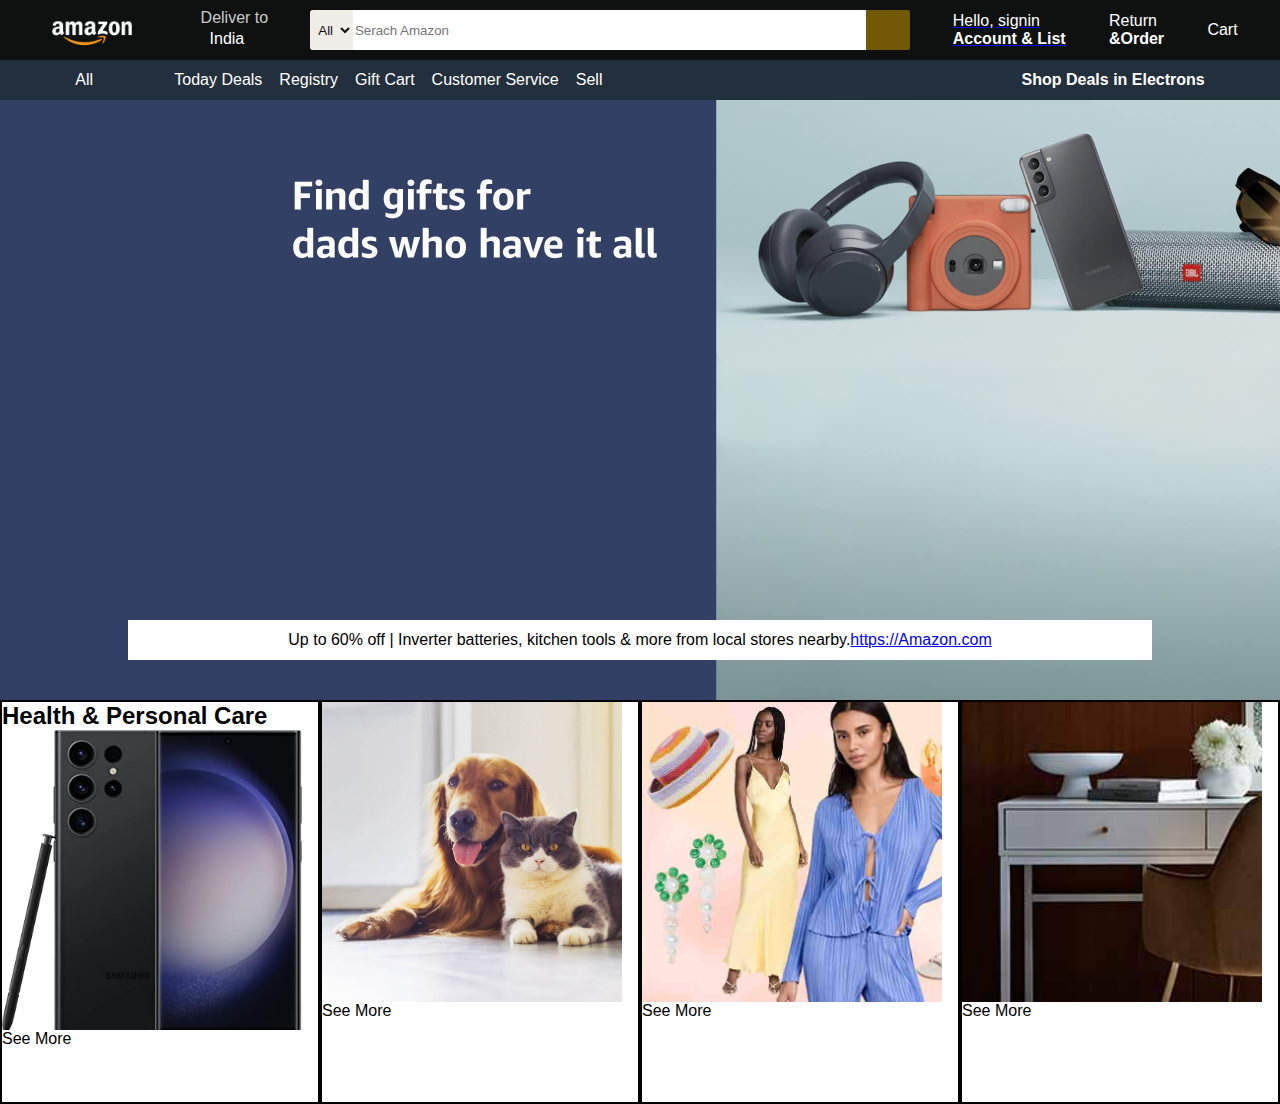
<file: index.html>
<!DOCTYPE html>
<html lang="en">
<head>
    <meta charset="UTF-8">
    <meta name="viewport" content="width=device-width, initial-scale=1.0">
    <title>Amazon</title>

    <link rel="stylesheet" href="https://cdnjs.cloudflare.com/ajax/libs/font-awesome/6.6.0/css/all.min.css" integrity="sha512-Kc323vGBEqzTmouAECnVceyQqyqdsSiqLQISBL29aUW4U/M7pSPA/gEUZQqv1cwx4OnYxTxve5UMg5GT6L4JJg==" crossorigin="anonymous" referrerpolicy="no-referrer" />
    <link rel="stylesheet" href="style.css">
</head>
<body>

    <div class="navbar">
        <div class="nav-logo border">
            <div class="amazon-logo"></div>
        </div>

        <div class="nav-address border">
            <div class="box1">
                <i class="fa-solid fa-location-dot"></i>

            </div>
            <div class="box2">
                <p class="add-frist">Deliver to</p>
                <div class="add-icon">
                    <p class="add-second">India</p>
                </div>
            </div>
        </div>

        <div class="nav-search">
            <select class="search-select">
                <option>All</option>
            </select>
            <input placeholder="Serach Amazon" class="search-input">
            <div class="search-icon border"><i class="fa-solid fa-magnifying-glass"></i></div>
        </div>

       <a href="./login.html">
            <div class="nav-signin border">
                <p>Hello, signin</p>
                <p class="nav-account">Account & List</p>
            </div>
        </a>

        <div class="nav-return border">
            <p>Return</p>
            <p class="nav-order">&Order</p>
        </div>

        <div class="nav-cart border">
            <i class="fa-solid fa-cart-shopping"></i>
            <p>Cart</p>
        </div>

    </div>
    



    <div class="panel">
        
        <div class="panel-all border">
            <i class="fa-solid fa-bars"></i>
            <p>All</p>
        </div>
        <div class="panel-oops">
            <p class="border">Today Deals</p>
            <p class="border">Registry</p>
            <p class="border">Gift Cart</p>
            <p class="border">Customer Service</p>
            <p class="border">Sell</p>
        </div>
        <div class="panel-deals border">
            <p>Shop Deals in Electrons</p>
        </div>
        
    </div>


    <div class="hero-section">
        <div class="hero-msg">
            <p>Up to 60% off | Inverter batteries, kitchen tools & more from local stores nearby.</p>
            <a href="https://www.amazon.in/ref=nav_logo" target="_blank">https://Amazon.com</a>
        </div>
    </div>



    <div class="shop-section">
        <div class="Box1 box">
            <h2>Health & Personal Care</h2>
            <div class="box-img" style="background-image: url('image/box4_image.jpg');"></div>
            <p>See More</p>
        </div>
        <div class="Box2 box">
            <div class="box-img" style="background-image: url('image/box6_image.jpg');"></div>
            <p>See More</p>
        </div>
        <div class="Box3 box">
            <div class="box-img" style="background-image: url('image/box8_image.jpg');"></div>
            See More
        </div>
        <div class="Box4 box">
            <div class="box-img" style="background-image: url('image/box3_image.jpg');"></div>
            See More
        </div>
    </div>

</body>
</html>
</file>
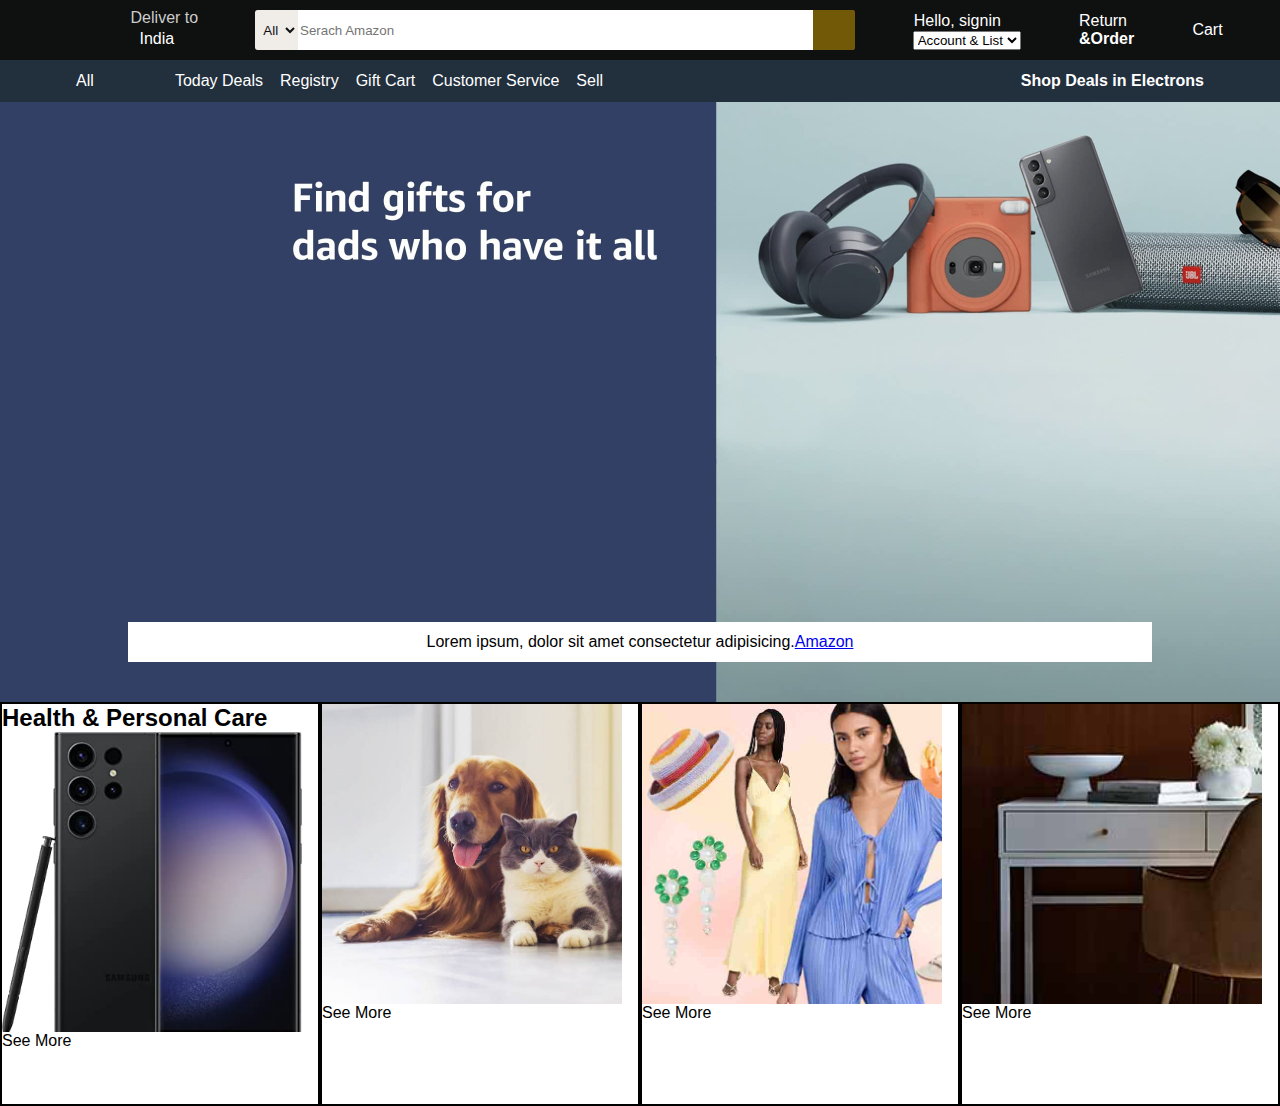
<file: Amazon.html>
<!DOCTYPE html>
<html lang="en">
<head>
    <meta charset="UTF-8">
    <meta name="viewport" content="width=device-width, initial-scale=1.0">
    <title>Amazon</title>

    <link rel="stylesheet" href="https://cdnjs.cloudflare.com/ajax/libs/font-awesome/6.6.0/css/all.min.css" integrity="sha512-Kc323vGBEqzTmouAECnVceyQqyqdsSiqLQISBL29aUW4U/M7pSPA/gEUZQqv1cwx4OnYxTxve5UMg5GT6L4JJg==" crossorigin="anonymous" referrerpolicy="no-referrer" />
    <link rel="stylesheet" href="style.css">
</head>
<body>

    <div class="navbar">
        <div class="nav-logo border">
            <div class="logo"></div>
        </div>

        <div class="nav-address border">
            <div class="box1">
                <i class="fa-solid fa-location-dot"></i>

            </div>
            <div class="box2">
                <p class="add-frist">Deliver to</p>
                <div class="add-icon">
                    <p class="add-second">India</p>
                </div>
            </div>
        </div>

        <div class="nav-search">
            <select class="search-select">
                <option>All</option>
            </select>
            <input placeholder="Serach Amazon" class="search-input">
            <div class="search-icon"><i class="fa-solid fa-magnifying-glass"></i></div>
        </div>

        <div class="nav-signin border">
            <p class="border">Hello, signin</p>
            <select name="" id="">
            <option> <p class="nav-account">Account & List</p></option>
        </select>
        </div>

        <div class="nav-return border">
            <p>Return</p>
            <p class="nav-order">&Order</p>
        </div>

        <div class="nav-cart border">
            <i class="fa-solid fa-cart-shopping"></i>
            <p>Cart</p>
        </div>

    </div>
    



    <div class="panel border">
        
        <div class="panel-all border">
            <i class="fa-solid fa-bars"></i>
            <p>All</p>
        </div>
        <div class="panel-oops">
            <p class="border">Today Deals</p>
            <p class="border">Registry</p>
            <p class="border">Gift Cart</p>
            <p class="border">Customer Service</p>
            <p class="border">Sell</p>
        </div>
        <div class="panel-deals border">
            <p>Shop Deals in Electrons</p>
        </div>
        
    </div>


    <div class="hero-section">
        <div class="hero-msg">
            <p>Lorem ipsum, dolor sit amet consectetur adipisicing.</p>
            <a href="https://www.amazon.in/ref=nav_logo" target="_blank">Amazon</a>
        </div>
    </div>



    <div class="shop-section">
        <div class="Box1 box">
            <h2>Health & Personal Care</h2>
            <div class="box-img" style="background-image: url('image/box4_image.jpg');"></div>
            <p>See More</p>
        </div>
        <div class="Box2 box">
            <div class="box-img" style="background-image: url('image/box6_image.jpg');"></div>
            <p>See More</p>
        </div>
        <div class="Box3 box">
            <div class="box-img" style="background-image: url('image/box8_image.jpg');"></div>
            See More
        </div>
        <div class="Box4 box">
            <div class="box-img" style="background-image: url('image/box3_image.jpg');"></div>
            See More
        </div>
    </div>

</body>
</html>
</file>
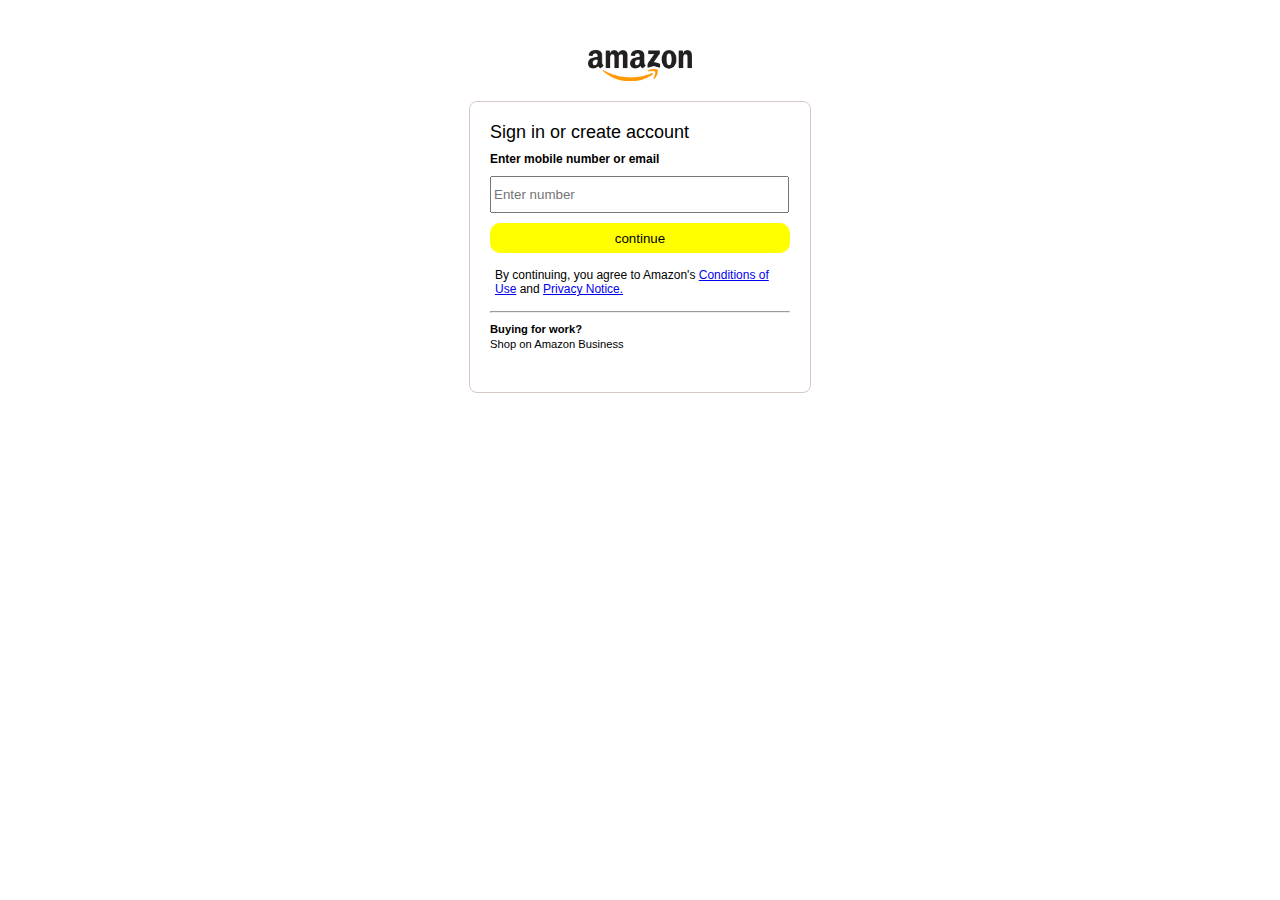
<file: login.html>
<!DOCTYPE html>
<html lang="en">
<head>
    <meta charset="UTF-8">
    <meta name="viewport" content="width=device-width, initial-scale=1.0">
    <title>login</title>
    <link rel="stylesheet" href="stylelogo.css">
</head>

<body>

    <form action="./index.html" method="post">
        <div class="amazon">

            <div class="amazon-logo"></div>
            <div class="big-border">
                <div class="signin">
                    <p>Sign in or create account</p>
                </div>

                <div class="mobile">
                    <p>Enter mobile number or email</p>
                </div>

                <div class="input">
                    <input placeholder="Enter number">
                </div>

                <button id="button">continue</button>

                <p class="agree">By continuing, you agree to Amazon's <a href="https://www.amazon.in/gp/help/customer/display.html/ref=ap_signin_notification_condition_of_use?ie=UTF8&nodeId=200545940" target="_blank">Conditions of Use</a>  and <a href="https://www.amazon.in/gp/help/customer/display.html/ref=ap_signin_notification_privacy_notice?ie=UTF8&nodeId=200534380" target="_blank"> Privacy Notice.</a></p>

                <hr class="hr">

                <p class="work">Buying for work?</p>
                <p class="business">Shop on Amazon Business</p>
            </div>
        </div>
    </form>

    <script src="java.js"></script>
</body>
</html>
</file>
<file: style.css>
*{
    margin: 0;
    font-family:Arial;
    border: border-box;
}

.border{
    border: 1.5px solid transparent;
}

.border:hover{
    border: 1.5px solid white;
}

.navbar{
    background-color: #0f1111;
    color: white;
    height: 60px;
    display: flex;
    align-items: center;
    justify-content: space-evenly;
    position: sticky;
    top: 0px;
}

.amazon-logo{
    background-image: url(image/amazon_logo.png);
    background-size:cover;
    height: 50px;
    width: 100px;
}


.nav-address{
    display: flex;
    align-items: center;
    justify-content: center;
}
.box2{
    display: flex;
    flex-direction: column;
    justify-content: start;
    align-items: center;
}

.LOCATION{
    justify-content: center;
    align-items: center;
}


/** box2 **/

.add-frist{
    color: #cccccc;
    font-size: 1rem;
    margin-left: 15px;
}

.add-second{
    font: 3rem;
    margin: 3px;
}

.add-icon{
    display: flex;
    align-items: center;

}

/** box3 **/

.nav-search{
    display: flex;
    background-color: #ab5611;

    width: 600px;
    height: 40px;
    border-radius: 3px;
    border: none;
    justify-content: space-evenly;
    
}

.search-select{
    background-color: #f3f3f3f3;
    color: #0f1111;
    width: 50px;
    text-align: center;
    border-top-left-radius: 3px;
    border-bottom-left-radius: 3px;
    border: none;

}

.search-input{
    width: 100%;
    border: none;
}

.search-icon{
    width: 50px;
    display: flex;
    align-items: center;
    justify-content: center;
    font-size: 1.2rem;
    background-color: #725908;
    border-top-right-radius: 3px;
    border-bottom-right-radius: 3px;
}

/** box 4 **/

.nav-account{
    font-weight: 700;
}

.nav-order{
    font-weight: 700;
}

.nav-search:hover{
    border: 2px solid orange;
}

/** box 6 **/

.nav-cart i{
    font-size: 1.3rem;
}

/** panel 2 **/

.panel{
    height: 40px;
    background-color: #222f3d;
    display: flex; 
    color: white;
    align-items: center;
    justify-content: space-evenly;
}

.panel-oops{
    display: flex;
    align-items: center;
    gap: 15px;
    width: 60%;
    font-size: 1rem;
    margin: 5px;
}

.panel-deals{
    font-weight: 700;
}


/** hero section **/

.hero-section{
    background-image: url("image/hero_image.jpg");
    background-size: cover;
    height: 600px;
    display: flex;
    justify-content: center;
    align-items: end;
}

.hero-msg{
    background-color: white;
    color: black;
    display: flex;
    justify-content: center;
    align-items: center;
    width: 80%;
    height: 40px;
    display: flex;
    justify-content: center;
    align-items: center;
    font-size: medium;
    margin-bottom: 40px;
}

/** shop-section **/

.shop-section{
    display: flex;
    justify-content: space-evenly;
    background-color: beige;
}

.box{
    border: 2px solid black;
    width: 330px;
    height: 400px;
    background-color: white;
    
}

.box-img{
    width: 300px;
    height: 300px;
    background-size: cover;
    display: flex;
}

.nav-signin{
    color: white;
}
</file>
<file: stylelogo.css>
*{
    margin: 0px;
    font-family: Arial, Helvetica, sans-serif;
    border: border-box;
}

.border{
    border: 1px solid transparent;
}

.border:hover{
    border: 1px solid orange;
}

.amazon{
     display: flex;
     justify-content: center;
     align-items: center;
     flex-direction: column;
     margin-top: 50px;

}

.amazon-logo{
    background-image: url(image/Amazon_logo.svg.webp);
    background-size: cover;
    width: 104px;
    height: 31px;
}

.signin{
    width: 296px;
    height: 20px;
    font-weight: 500;
    font-size: 18px;
    justify-content: center;
}

.mobile{
    margin-top: 10px;
    font-weight: 700;
    font-size: 0.75rem;
}

input{
    margin-top: 10px;
    width: 97%;
    height: 31px;
}

.big-border{
    border: 1px solid rgb(219, 198, 198);
    width: 300px;
    height: 250px;
    padding: 20px 20px 20px 20px;
    margin-top: 20px;
    border-radius: 0.5rem;
}

button{
    margin-top: 10px;
    width: 100%;
    height: 30px;
    background-color: yellow;
    border-radius: 10px;
    border: none;
}

.agree{
    margin-top: 15px;
    font-size: 12.0px;
    margin-left: 5px;
}

.hr{
    margin-top: 15px;
}

.work{
    font-weight: 700;
    font-size: 0.7rem;
    margin-top: 10px;
}

.business{
    font-size: 0.7rem;
    margin-top: 3px;
}
</file>
